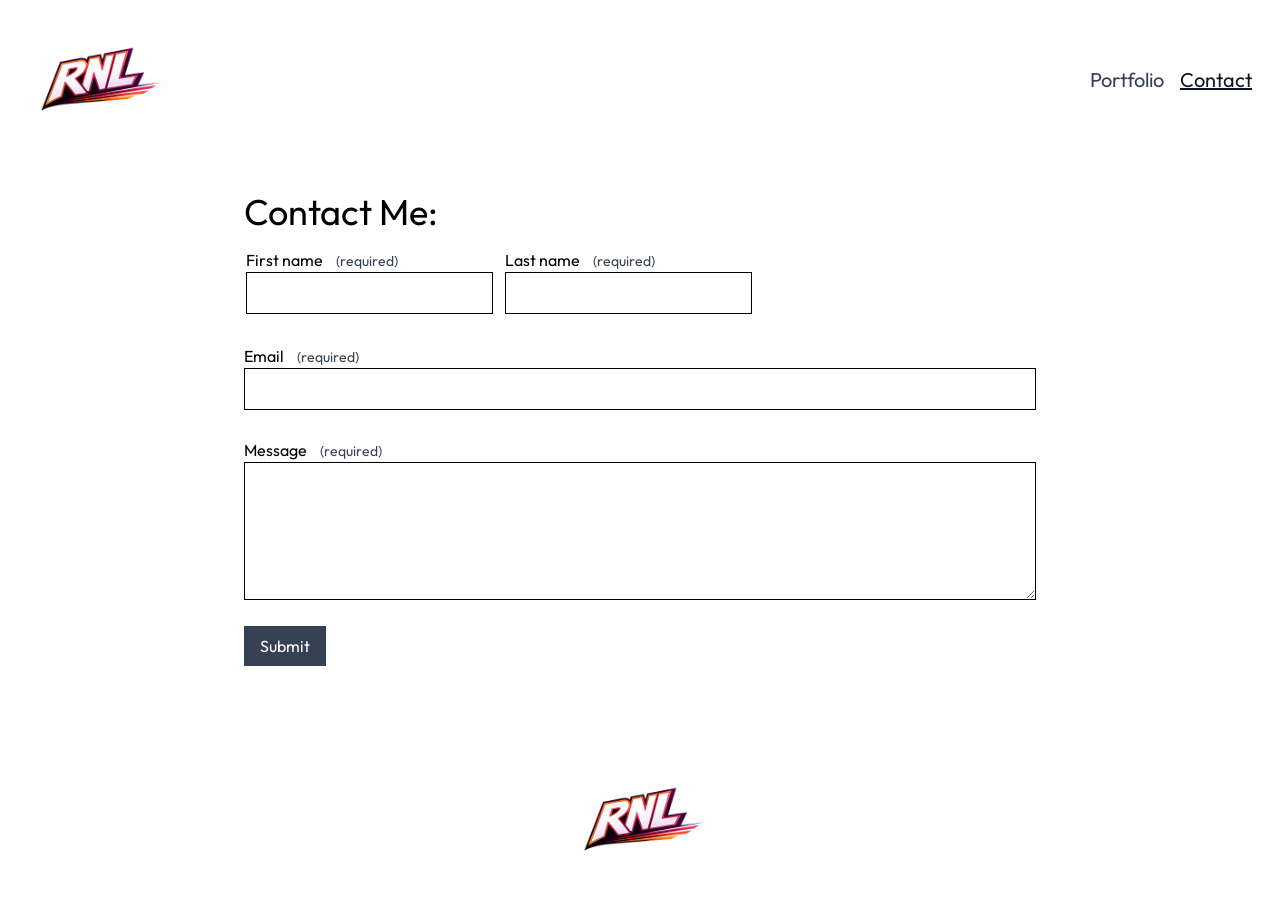
<file: contact.html>
<!doctype html>
<html>
<head>
  <meta charset="UTF-8">
  <meta name="viewport" content="width=device-width, initial-scale=1.0">
  <link href="./output.css" rel="stylesheet">
  <link href="https://fonts.googleapis.com/css?family=Outfit:100,200,300,regular,500,600,700,800,900" rel="stylesheet" />
  <link rel="icon" href="Images/RNL-Logo.jpg" type="image/jpg">
</head>

<body class="flex flex-col min-h-screen bg-white">

  <div class="flex w-screen h-40 p-2 mb-3 items-center justify-between">
    <img src="Images/RNL-Logo.jpg" alt="RNL Logo" class="h-30 p-0.5 mx-2 md:mx-5 my-2">
    <nav class="mx-5 md:mx-15">
      <ul class="flex space-x-4 text-xl font-[Outfit]">
        <li><a href="index.html" class="text-gray-700 hover:text-gray-900">Portfolio</a></li>
        <li><a href="contact.html" class="text-gray-900 underline">Contact</a></li>
      </ul>
    </nav>
  </div>

  <main class="grow w-[65%] mx-auto font-[Outfit] p-5">

    <form class="flex flex-col" action="https://formspree.io/f/xeepqnky" method="POST">
      <h1 class="text-4xl">Contact Me:</h1>

      <div id="Name" class="my-3.5 flex flex-col md:flex-row">
        <div class="p-0.5 flex flex-col mr-0 md:mr-2">
          <label for="first-name">
            First name <span class="ml-2.5 text-sm text-gray-700">(required)</span>
          </label>
          <input type="text" id="first-name" name="first-name" required
            class="p-2 border border-black">
        </div>

        <div class="p-0.5 flex flex-col">
          <label for="last-name">
            Last name <span class="ml-2.5 text-sm text-gray-700">(required)</span>
          </label>
          <input type="text" id="last-name" name="last-name" required
            class="p-2 border border-black">
        </div>
      </div>

      <div id="Email" class="my-3.5 flex flex-col">
        <label for="email">
          Email <span class="ml-2.5 text-sm text-gray-700">(required)</span>
        </label>
        <input type="email" id="email" name="email" required
          class="p-2 border border-black">
      </div>

      <div id="Message" class="my-3.5 flex flex-col">
        <label for="message">
          Message <span class="ml-2.5 text-sm text-gray-700">(required)</span>
        </label>
        <textarea id="message" name="message" rows="5" required
          class="p-2 border border-black"></textarea>
      </div>

      <button type="submit"
        class="bg-gray-700 text-white px-4 py-2 mt-3 self-start hover:bg-gray-900 cursor-pointer transition duration-150">
        Submit
      </button>
    </form>

  </main>

  <footer class="mt-3 h-40 w-screen flex items-center justify-center">
    <img src="Images/RNL-Logo.jpg" alt="RNL Logo" class="h-30 p-0.5 mx-5 my-2">
  </footer>

</body>
</html>
</file>
<file: output.css>
/*! tailwindcss v4.2.2 | MIT License | https://tailwindcss.com */
@layer properties;
@layer theme, base, components, utilities;
@layer theme {
  :root, :host {
    --font-sans: ui-sans-serif, system-ui, sans-serif, "Apple Color Emoji",
      "Segoe UI Emoji", "Segoe UI Symbol", "Noto Color Emoji";
    --font-mono: ui-monospace, SFMono-Regular, Menlo, Monaco, Consolas, "Liberation Mono",
      "Courier New", monospace;
    --color-amber-300: oklch(87.9% 0.169 91.605);
    --color-gray-300: oklch(87.2% 0.01 258.338);
    --color-gray-600: oklch(44.6% 0.03 256.802);
    --color-gray-700: oklch(37.3% 0.034 259.733);
    --color-gray-900: oklch(21% 0.034 264.665);
    --color-black: #000;
    --color-white: #fff;
    --spacing: 0.25rem;
    --text-sm: 0.875rem;
    --text-sm--line-height: calc(1.25 / 0.875);
    --text-xl: 1.25rem;
    --text-xl--line-height: calc(1.75 / 1.25);
    --text-2xl: 1.5rem;
    --text-2xl--line-height: calc(2 / 1.5);
    --text-3xl: 1.875rem;
    --text-3xl--line-height: calc(2.25 / 1.875);
    --text-4xl: 2.25rem;
    --text-4xl--line-height: calc(2.5 / 2.25);
    --text-5xl: 3rem;
    --text-5xl--line-height: 1;
    --default-transition-duration: 150ms;
    --default-transition-timing-function: cubic-bezier(0.4, 0, 0.2, 1);
    --default-font-family: var(--font-sans);
    --default-mono-font-family: var(--font-mono);
  }
}
@layer base {
  *, ::after, ::before, ::backdrop, ::file-selector-button {
    box-sizing: border-box;
    margin: 0;
    padding: 0;
    border: 0 solid;
  }
  html, :host {
    line-height: 1.5;
    -webkit-text-size-adjust: 100%;
    tab-size: 4;
    font-family: var(--default-font-family, ui-sans-serif, system-ui, sans-serif, "Apple Color Emoji", "Segoe UI Emoji", "Segoe UI Symbol", "Noto Color Emoji");
    font-feature-settings: var(--default-font-feature-settings, normal);
    font-variation-settings: var(--default-font-variation-settings, normal);
    -webkit-tap-highlight-color: transparent;
  }
  hr {
    height: 0;
    color: inherit;
    border-top-width: 1px;
  }
  abbr:where([title]) {
    -webkit-text-decoration: underline dotted;
    text-decoration: underline dotted;
  }
  h1, h2, h3, h4, h5, h6 {
    font-size: inherit;
    font-weight: inherit;
  }
  a {
    color: inherit;
    -webkit-text-decoration: inherit;
    text-decoration: inherit;
  }
  b, strong {
    font-weight: bolder;
  }
  code, kbd, samp, pre {
    font-family: var(--default-mono-font-family, ui-monospace, SFMono-Regular, Menlo, Monaco, Consolas, "Liberation Mono", "Courier New", monospace);
    font-feature-settings: var(--default-mono-font-feature-settings, normal);
    font-variation-settings: var(--default-mono-font-variation-settings, normal);
    font-size: 1em;
  }
  small {
    font-size: 80%;
  }
  sub, sup {
    font-size: 75%;
    line-height: 0;
    position: relative;
    vertical-align: baseline;
  }
  sub {
    bottom: -0.25em;
  }
  sup {
    top: -0.5em;
  }
  table {
    text-indent: 0;
    border-color: inherit;
    border-collapse: collapse;
  }
  :-moz-focusring {
    outline: auto;
  }
  progress {
    vertical-align: baseline;
  }
  summary {
    display: list-item;
  }
  ol, ul, menu {
    list-style: none;
  }
  img, svg, video, canvas, audio, iframe, embed, object {
    display: block;
    vertical-align: middle;
  }
  img, video {
    max-width: 100%;
    height: auto;
  }
  button, input, select, optgroup, textarea, ::file-selector-button {
    font: inherit;
    font-feature-settings: inherit;
    font-variation-settings: inherit;
    letter-spacing: inherit;
    color: inherit;
    border-radius: 0;
    background-color: transparent;
    opacity: 1;
  }
  :where(select:is([multiple], [size])) optgroup {
    font-weight: bolder;
  }
  :where(select:is([multiple], [size])) optgroup option {
    padding-inline-start: 20px;
  }
  ::file-selector-button {
    margin-inline-end: 4px;
  }
  ::placeholder {
    opacity: 1;
  }
  @supports (not (-webkit-appearance: -apple-pay-button))  or (contain-intrinsic-size: 1px) {
    ::placeholder {
      color: currentcolor;
      @supports (color: color-mix(in lab, red, red)) {
        color: color-mix(in oklab, currentcolor 50%, transparent);
      }
    }
  }
  textarea {
    resize: vertical;
  }
  ::-webkit-search-decoration {
    -webkit-appearance: none;
  }
  ::-webkit-date-and-time-value {
    min-height: 1lh;
    text-align: inherit;
  }
  ::-webkit-datetime-edit {
    display: inline-flex;
  }
  ::-webkit-datetime-edit-fields-wrapper {
    padding: 0;
  }
  ::-webkit-datetime-edit, ::-webkit-datetime-edit-year-field, ::-webkit-datetime-edit-month-field, ::-webkit-datetime-edit-day-field, ::-webkit-datetime-edit-hour-field, ::-webkit-datetime-edit-minute-field, ::-webkit-datetime-edit-second-field, ::-webkit-datetime-edit-millisecond-field, ::-webkit-datetime-edit-meridiem-field {
    padding-block: 0;
  }
  ::-webkit-calendar-picker-indicator {
    line-height: 1;
  }
  :-moz-ui-invalid {
    box-shadow: none;
  }
  button, input:where([type="button"], [type="reset"], [type="submit"]), ::file-selector-button {
    appearance: button;
  }
  ::-webkit-inner-spin-button, ::-webkit-outer-spin-button {
    height: auto;
  }
  [hidden]:where(:not([hidden="until-found"])) {
    display: none !important;
  }
}
@layer utilities {
  .relative {
    position: relative;
  }
  .bottom-0 {
    bottom: calc(var(--spacing) * 0);
  }
  .mx-5 {
    margin-inline: calc(var(--spacing) * 5);
  }
  .mx-15 {
    margin-inline: calc(var(--spacing) * 15);
  }
  .mx-auto {
    margin-inline: auto;
  }
  .my-2 {
    margin-block: calc(var(--spacing) * 2);
  }
  .my-3 {
    margin-block: calc(var(--spacing) * 3);
  }
  .my-3\.5 {
    margin-block: calc(var(--spacing) * 3.5);
  }
  .mt-3 {
    margin-top: calc(var(--spacing) * 3);
  }
  .mr-0 {
    margin-right: calc(var(--spacing) * 0);
  }
  .mr-2 {
    margin-right: calc(var(--spacing) * 2);
  }
  .mb-3 {
    margin-bottom: calc(var(--spacing) * 3);
  }
  .ml-2 {
    margin-left: calc(var(--spacing) * 2);
  }
  .ml-2\.5 {
    margin-left: calc(var(--spacing) * 2.5);
  }
  .flex {
    display: flex;
  }
  .grid {
    display: grid;
  }
  .table {
    display: table;
  }
  .aspect-2\/3 {
    aspect-ratio: 2/3;
  }
  .aspect-\[2\/3\] {
    aspect-ratio: 2/3;
  }
  .h-30 {
    height: calc(var(--spacing) * 30);
  }
  .h-40 {
    height: calc(var(--spacing) * 40);
  }
  .h-64 {
    height: calc(var(--spacing) * 64);
  }
  .h-full {
    height: 100%;
  }
  .min-h-screen {
    min-height: 100vh;
  }
  .w-\[65\%\] {
    width: 65%;
  }
  .w-\[90\%\] {
    width: 90%;
  }
  .w-full {
    width: 100%;
  }
  .w-screen {
    width: 100vw;
  }
  .flex-grow {
    flex-grow: 1;
  }
  .grow {
    flex-grow: 1;
  }
  .border-collapse {
    border-collapse: collapse;
  }
  .cursor-pointer {
    cursor: pointer;
  }
  .resize {
    resize: both;
  }
  .grid-cols-1 {
    grid-template-columns: repeat(1, minmax(0, 1fr));
  }
  .grid-cols-3 {
    grid-template-columns: repeat(3, minmax(0, 1fr));
  }
  .flex-col {
    flex-direction: column;
  }
  .flex-row {
    flex-direction: row;
  }
  .items-center {
    align-items: center;
  }
  .justify-between {
    justify-content: space-between;
  }
  .justify-center {
    justify-content: center;
  }
  .gap-4 {
    gap: calc(var(--spacing) * 4);
  }
  .space-x-4 {
    :where(& > :not(:last-child)) {
      --tw-space-x-reverse: 0;
      margin-inline-start: calc(calc(var(--spacing) * 4) * var(--tw-space-x-reverse));
      margin-inline-end: calc(calc(var(--spacing) * 4) * calc(1 - var(--tw-space-x-reverse)));
    }
  }
  .self-start {
    align-self: flex-start;
  }
  .justify-self-center {
    justify-self: center;
  }
  .overflow-hidden {
    overflow: hidden;
  }
  .border {
    border-style: var(--tw-border-style);
    border-width: 1px;
  }
  .border-1 {
    border-style: var(--tw-border-style);
    border-width: 1px;
  }
  .border-2 {
    border-style: var(--tw-border-style);
    border-width: 2px;
  }
  .border-t {
    border-top-style: var(--tw-border-style);
    border-top-width: 1px;
  }
  .border-black {
    border-color: var(--color-black);
  }
  .border-gray-600 {
    border-color: var(--color-gray-600);
  }
  .bg-gray-700 {
    background-color: var(--color-gray-700);
  }
  .bg-white {
    background-color: var(--color-white);
  }
  .object-cover {
    object-fit: cover;
  }
  .p-0 {
    padding: calc(var(--spacing) * 0);
  }
  .p-0\.5 {
    padding: calc(var(--spacing) * 0.5);
  }
  .p-2 {
    padding: calc(var(--spacing) * 2);
  }
  .p-5 {
    padding: calc(var(--spacing) * 5);
  }
  .px-4 {
    padding-inline: calc(var(--spacing) * 4);
  }
  .py-2 {
    padding-block: calc(var(--spacing) * 2);
  }
  .font-\[Outfit\] {
    font-family: Outfit;
  }
  .text-4xl {
    font-size: var(--text-4xl);
    line-height: var(--tw-leading, var(--text-4xl--line-height));
  }
  .text-sm {
    font-size: var(--text-sm);
    line-height: var(--tw-leading, var(--text-sm--line-height));
  }
  .text-xl {
    font-size: var(--text-xl);
    line-height: var(--tw-leading, var(--text-xl--line-height));
  }
  .text-gray-700 {
    color: var(--color-gray-700);
  }
  .text-gray-900 {
    color: var(--color-gray-900);
  }
  .text-white {
    color: var(--color-white);
  }
  .underline {
    text-decoration-line: underline;
  }
  .outline {
    outline-style: var(--tw-outline-style);
    outline-width: 1px;
  }
  .transition {
    transition-property: color, background-color, border-color, outline-color, text-decoration-color, fill, stroke, --tw-gradient-from, --tw-gradient-via, --tw-gradient-to, opacity, box-shadow, transform, translate, scale, rotate, filter, -webkit-backdrop-filter, backdrop-filter, display, content-visibility, overlay, pointer-events;
    transition-timing-function: var(--tw-ease, var(--default-transition-timing-function));
    transition-duration: var(--tw-duration, var(--default-transition-duration));
  }
  .duration-150 {
    --tw-duration: 150ms;
    transition-duration: 150ms;
  }
  .hover\:bg-gray-900 {
    &:hover {
      @media (hover: hover) {
        background-color: var(--color-gray-900);
      }
    }
  }
  .hover\:text-gray-900 {
    &:hover {
      @media (hover: hover) {
        color: var(--color-gray-900);
      }
    }
  }
  .max-\[100px\]\:flex-col {
    @media (width < 100px) {
      flex-direction: column;
    }
  }
  .sm\:grid-cols-2 {
    @media (width >= 40rem) {
      grid-template-columns: repeat(2, minmax(0, 1fr));
    }
  }
  .md\:mr-2 {
    @media (width >= 48rem) {
      margin-right: calc(var(--spacing) * 2);
    }
  }
  .md\:w-\[75\%\] {
    @media (width >= 48rem) {
      width: 75%;
    }
  }
  .md\:grid-cols-3 {
    @media (width >= 48rem) {
      grid-template-columns: repeat(3, minmax(0, 1fr));
    }
  }
  .md\:flex-row {
    @media (width >= 48rem) {
      flex-direction: row;
    }
  }
  .lg\:w-\[65\%\] {
    @media (width >= 64rem) {
      width: 65%;
    }
  }
}
:root::-webkit-scrollbar {
  display: none;
}
:root {
  scrollbar-width: none;
  -ms-overflow-style: none;
}
@property --tw-space-x-reverse {
  syntax: "*";
  inherits: false;
  initial-value: 0;
}
@property --tw-border-style {
  syntax: "*";
  inherits: false;
  initial-value: solid;
}
@property --tw-outline-style {
  syntax: "*";
  inherits: false;
  initial-value: solid;
}
@property --tw-duration {
  syntax: "*";
  inherits: false;
}
@layer properties {
  @supports ((-webkit-hyphens: none) and (not (margin-trim: inline))) or ((-moz-orient: inline) and (not (color:rgb(from red r g b)))) {
    *, ::before, ::after, ::backdrop {
      --tw-space-x-reverse: 0;
      --tw-border-style: solid;
      --tw-outline-style: solid;
      --tw-duration: initial;
    }
  }
}
</file>
